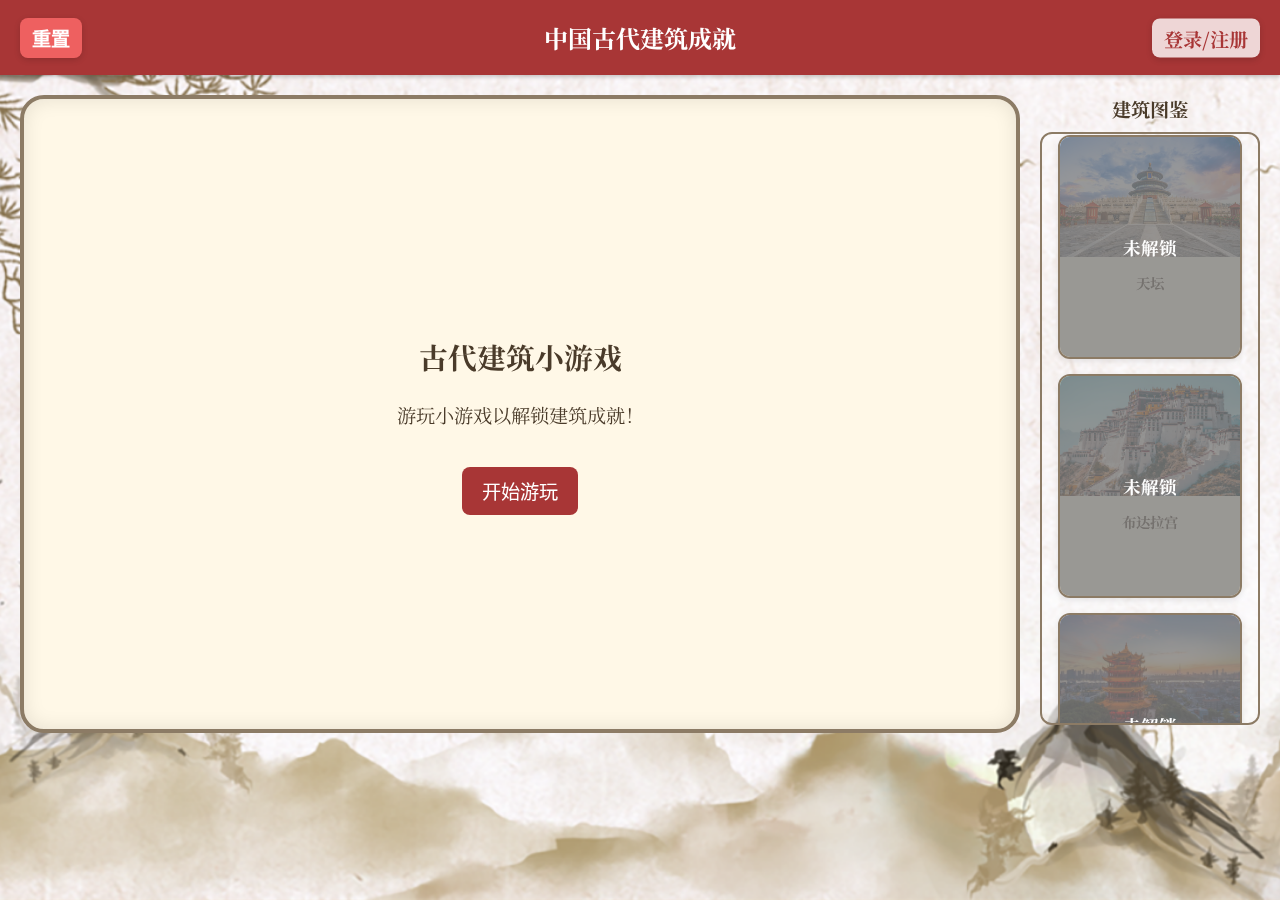
<file: frontend/index.html>
<!DOCTYPE html>
<html lang="zh-CN">
<head>
    <meta charset="UTF-8">
    <meta name="viewport" content="width=device-width, initial-scale=1.0">
    <title>中国古代建筑成就</title>
    <link rel="stylesheet" href="css/styles.css">
    <!-- Google Fonts for a better look -->
    <link rel="preconnect" href="https://fonts.googleapis.com">
    <link rel="preconnect" href="https://fonts.gstatic.com" crossorigin>
    <link href="https://fonts.googleapis.com/css2?family=Noto+Serif+SC:wght@400;700&display=swap" rel="stylesheet">
</head>
<body data-page="home">

    <header>
        中国古代建筑成就
        <a class="auth-link" href="login.html">登录/注册</a>
        <button id="reset-btn" class="reset-btn" title="重置游戏进度（测试用）">重置</button>
    </header>

    <div class="main-container">
        <div class="game-and-list-container">
            <!-- 小游戏占位 -->
            <div class="game-area">
                <div class="game-placeholder-text" id="game-placeholder">
                    <h2>古代建筑小游戏</h2>
                    <p id="game-msg">游玩小游戏以解锁建筑成就！</p>
                </div>
                <button id="play-btn" class="play-btn">开始游玩</button>
                <img id="game-map" class="game-map" src="../imgRes/gameMap.png" alt="游戏地图" style="display: none;">
            </div>

            <!-- 滚动图鉴 -->
            <div class="building-list-wrapper">
                <h3>建筑图鉴</h3>
                <div id="building-list" class="scroll-container">
                    <!-- Items will be injected by JS -->
                </div>
            </div>
        </div>
    </div>

    <div id="barrage-container" class="barrage-container"></div>
    <script src="js/jquery-3.7.1.min.js"></script>
    <script src="js/script.js"></script>
</body>
</html>

<!-- 游戏模态框 -->
<div id="game-modal" class="modal" style="display: none;">
    <div class="modal-content">
        <div class="modal-header">
            <h2 id="game-title">关卡挑战</h2>
            <span class="close-btn" id="close-game-btn">&times;</span>
        </div>
        <div class="modal-body">
            <!-- 加载状态 -->
            <div id="game-loading" style="display: none;">
                <div class="spinner"></div>
                <p>正在生成题目，请稍候...</p>
            </div>

            <!-- 答题区域 -->
            <div id="game-quiz" style="display: none;">
                <div class="progress-bar">
                    <div id="quiz-progress" class="progress-fill" style="width: 0%;"></div>
                </div>
                <div class="question-container">
                    <h3 id="question-text">题目内容...</h3>
                    <p id="question-hint" class="hint-text" style="display:none;">提示: ...</p>
                    <button id="show-hint-btn" class="btn-text">查看提示</button>
                </div>
                <div id="options-container" class="options-grid">
                    <!-- 选项按钮 -->
                </div>
            </div>

            <!-- 结果区域 -->
            <div id="game-result" style="display: none;">
                <div id="result-success" style="display: none;">
                    <h3 class="success-text">恭喜通关！</h3>
                    <p>你已成功完成挑战，解锁了新的建筑！</p>
                    <div class="comment-section">
                        <h4>留下你的感言：</h4>
                        <textarea id="game-comment-input" placeholder="写下你的评论..."></textarea>
                        <button id="submit-comment-btn" class="btn btn-primary">提交评论并解锁下一关</button>
                    </div>
                </div>
                <div id="result-fail" style="display: none;">
                    <h3 class="fail-text">胜败乃兵家常事</h3>
                    <p>少侠请重新来过！</p>
                    <button id="retry-btn" class="btn btn-secondary">返回主界面</button>
                </div>
            </div>
        </div>
    </div>
</div>
</file>
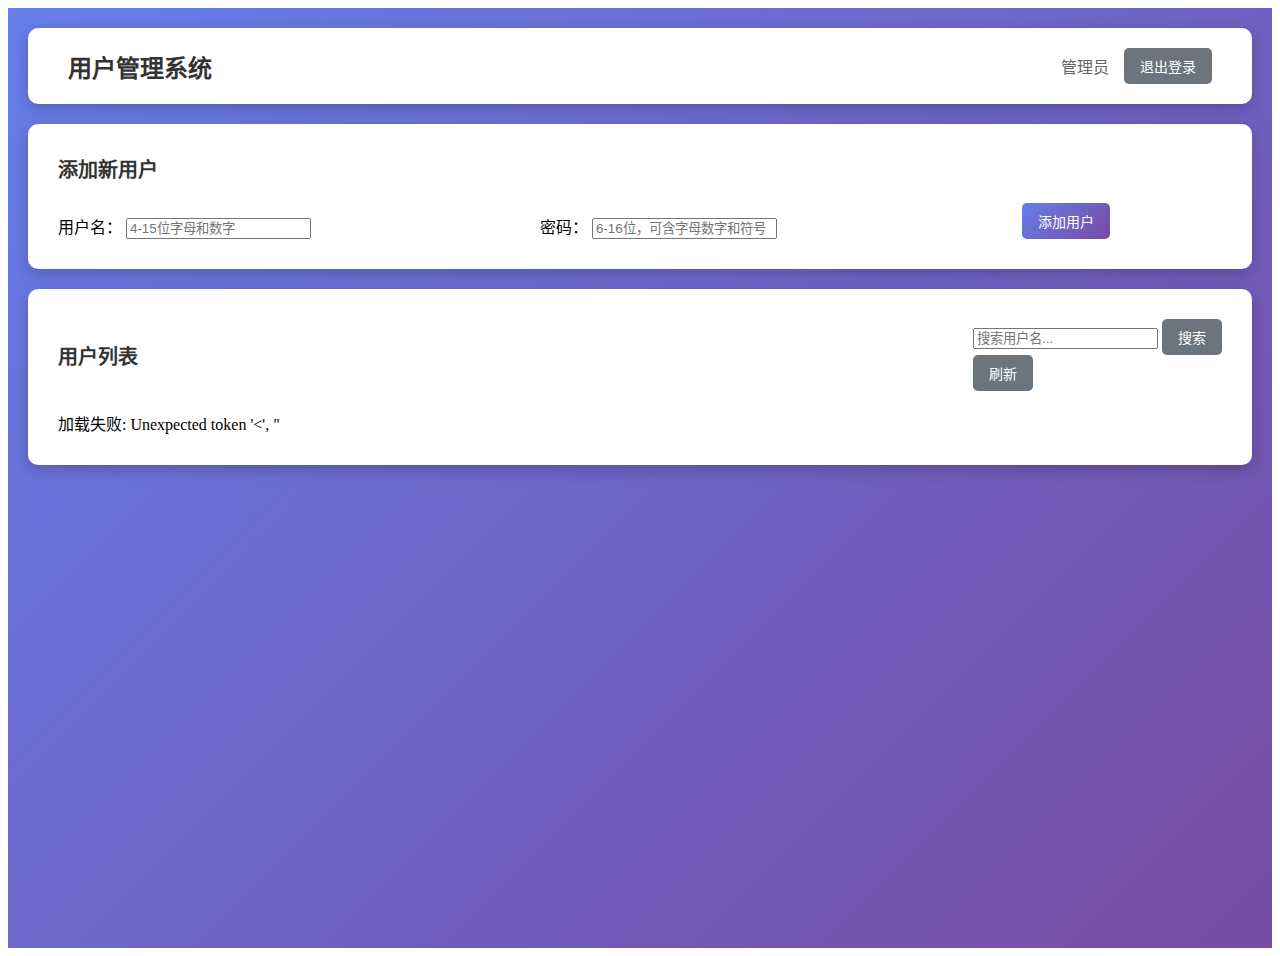
<file: frontend/admin/index.html>
<!DOCTYPE html>
<html lang="zh-CN">
<head>
    <meta charset="UTF-8">
    <meta name="viewport" content="width=device-width, initial-scale=1.0">
    <title>用户管理 - 管理员界面</title>
    <link rel="stylesheet" href="css/admin.css">
</head>
<body>
    <div class="admin-container">
        <!-- 头部导航 -->
        <header class="admin-header">
            <h1>用户管理系统</h1>
            <div class="user-info">
                <span id="adminName">管理员</span>
                <button id="logoutBtn" class="btn btn-secondary">退出登录</button>
            </div>
        </header>

        <!-- 主要内容区域 -->
        <main class="admin-main">
            <!-- 添加用户表单 -->
            <section class="add-user-section">
                <h2>添加新用户</h2>
                <form id="addUserForm">
                    <div class="form-row">
                        <div class="form-group">
                            <label for="newUsername">用户名：</label>
                            <input type="text" id="newUsername" name="username" required placeholder="4-15位字母和数字">
                        </div>
                        <div class="form-group">
                            <label for="newPassword">密码：</label>
                            <input type="password" id="newPassword" name="password" required placeholder="6-16位，可含字母数字和符号">
                        </div>
                        <div class="form-group">
                            <button type="submit" class="btn btn-primary">添加用户</button>
                        </div>
                    </div>
                </form>
                <div id="addMessage" class="message"></div>
            </section>

            <!-- 用户列表 -->
            <section class="user-list-section">
                <div class="section-header">
                    <h2>用户列表</h2>
                    <div class="header-actions">
                        <div class="search-box">
                            <input type="text" id="searchInput" placeholder="搜索用户名..." class="search-input">
                            <button id="searchBtn" class="btn btn-secondary">搜索</button>
                            <button id="clearSearchBtn" class="btn btn-secondary" style="display:none;">清除</button>
                        </div>
                        <button id="refreshBtn" class="btn btn-secondary">刷新</button>
                    </div>
                </div>
                <div id="userList" class="user-list">
                    <div class="loading">加载中...</div>
                </div>
                <div id="pagination" class="pagination" style="display:none;">
                    <button id="prevPageBtn" class="btn btn-secondary">上一页</button>
                    <span id="pageInfo" class="page-info"></span>
                    <button id="nextPageBtn" class="btn btn-secondary">下一页</button>
                </div>
            </section>
        </main>
    </div>

    <script src="js/admin.js"></script>
</body>
</html>
</file>
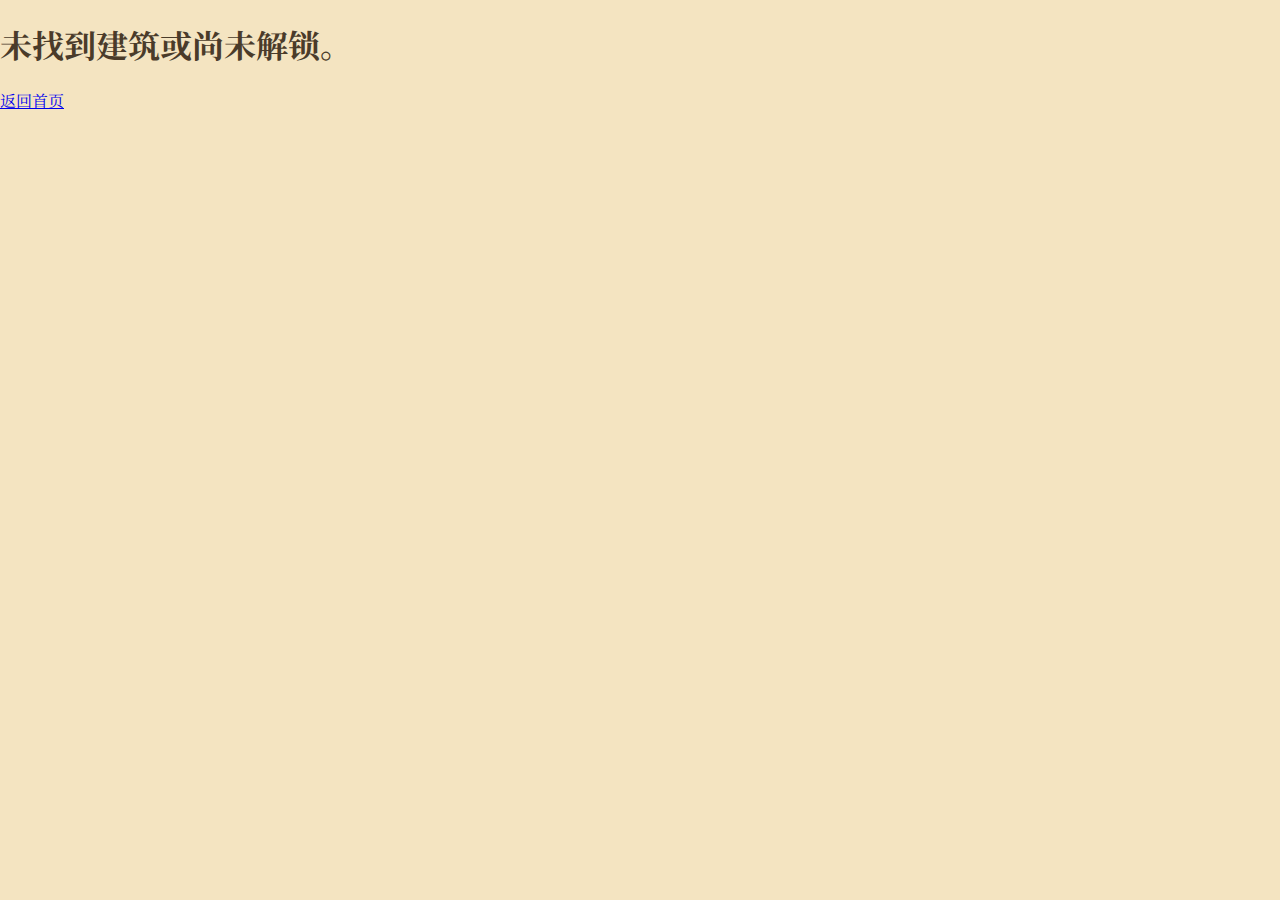
<file: frontend/detail.html>
<!DOCTYPE html>
<html lang="zh-CN">
<head>
    <meta charset="UTF-8">
    <meta name="viewport" content="width=device-width, initial-scale=1.0">
    <title>建筑解说</title>
    <link rel="stylesheet" href="styles.css">
    <link rel="preconnect" href="https://fonts.googleapis.com">
    <link rel="preconnect" href="https://fonts.gstatic.com" crossorigin>
    <link href="https://fonts.googleapis.com/css2?family=Noto+Serif+SC:wght@400;700&display=swap" rel="stylesheet">
</head>
<body data-page="detail">

    <header>古代建筑解说</header>

    <div class="detail-container">
        <a href="index.html" class="back-btn">← 返回首页</a>
        
        <h1 id="detail-title" class="detail-title">加载中…</h1>
        <img id="detail-img" class="detail-image" src="" alt="建筑图片">
        <p id="detail-desc" class="detail-desc">
            加载描述中…
        </p>
    </div>

    <!-- Floating Trigger -->
    <div id="ai-trigger" class="floating-trigger">
        💬
    </div>

    <!-- AI Chat Window -->
    <div id="ai-window" class="ai-window">
        <div class="ai-header">
            <span>AI助手</span>
            <span id="close-ai" class="close-ai">&times;</span>
        </div>
        <div class="ai-content">
            敬请期待：与 AI 沟通了解更多！
        </div>
    </div>

    <script src="script.js"></script>
</body>
</html>
</file>
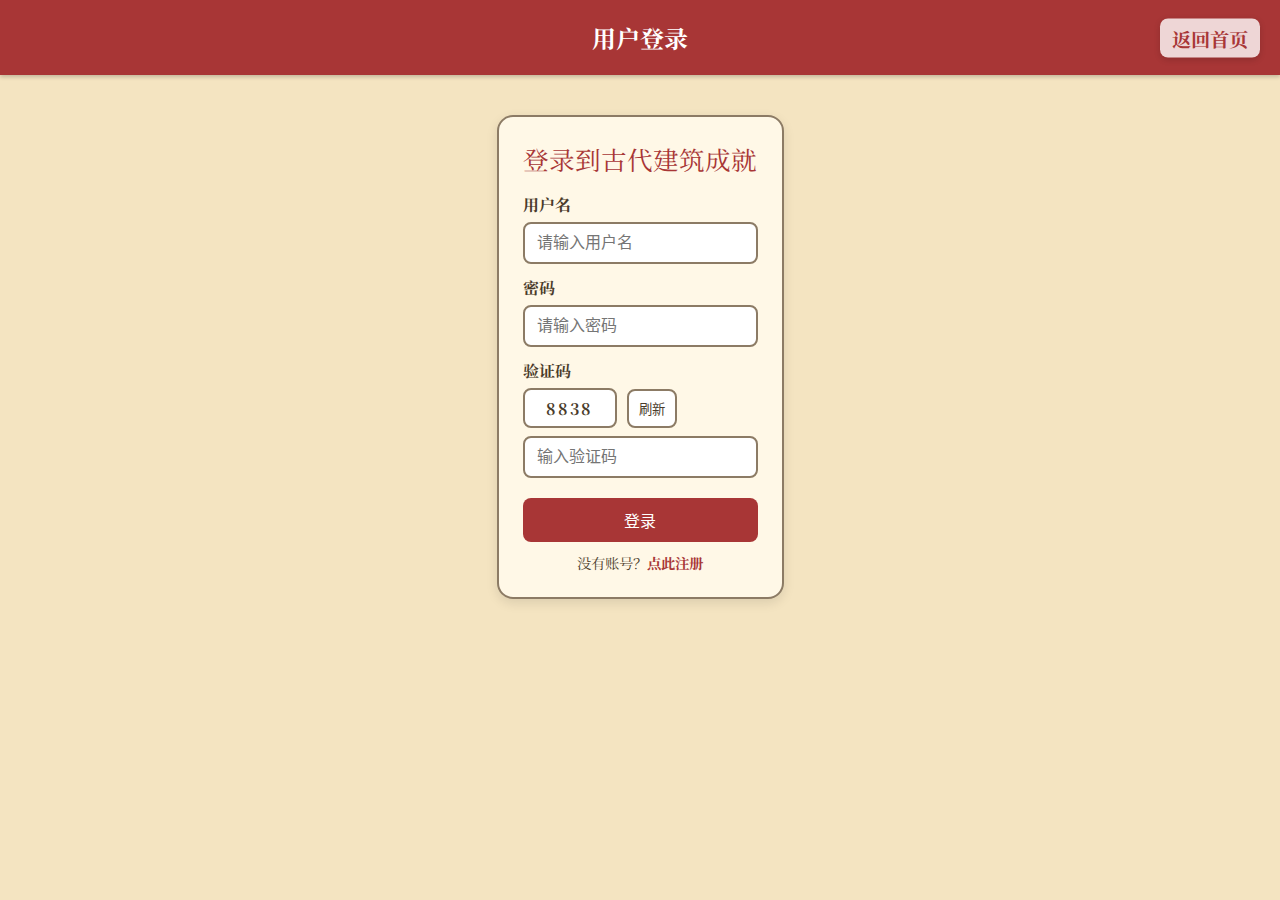
<file: frontend/login.html>
<!DOCTYPE html>
<html lang="zh-CN">
<head>
    <meta charset="UTF-8">
    <meta name="viewport" content="width=device-width, initial-scale=1.0">
    <title>用户登录</title>
    <link rel="stylesheet" href="styles.css">
    <link rel="preconnect" href="https://fonts.googleapis.com">
    <link rel="preconnect" href="https://fonts.gstatic.com" crossorigin>
    <link href="https://fonts.googleapis.com/css2?family=Noto+Serif+SC:wght@400;700&display=swap" rel="stylesheet">
    <style>
        body { overflow: auto; }
    </style>
</head>
<body data-page="login">
    <header>
        用户登录
        <a class="auth-link" href="index.html">返回首页</a>
    </header>

    <div class="auth-container">
        <div class="form-title">登录到古代建筑成就</div>
        <form>
            <div class="form-field">
                <label class="form-label" for="username">用户名</label>
                <input class="form-input" id="username" type="text" placeholder="请输入用户名">
            </div>
            <div class="form-field">
                <label class="form-label" for="password">密码</label>
                <input class="form-input" id="password" type="password" placeholder="请输入密码">
            </div>
            <div class="form-field">
                <label class="form-label">验证码</label>
                <div class="captcha-box">
                    <span id="login-captcha-code" class="captcha-code"></span>
                    <button type="button" id="login-captcha-refresh" class="captcha-refresh">刷新</button>
                </div>
                <input class="form-input" id="login-captcha-input" type="text" placeholder="输入验证码">
            </div>
            <button class="primary-btn" type="button" id="login-btn">登录</button>
            <div id="login-error" class="error-text"></div>
        </form>
        <div class="auth-note">
            没有账号？<a href="register.html">点此注册</a>
        </div>
    </div>

    <script src="script.js"></script>
    </body>
</html>
</file>
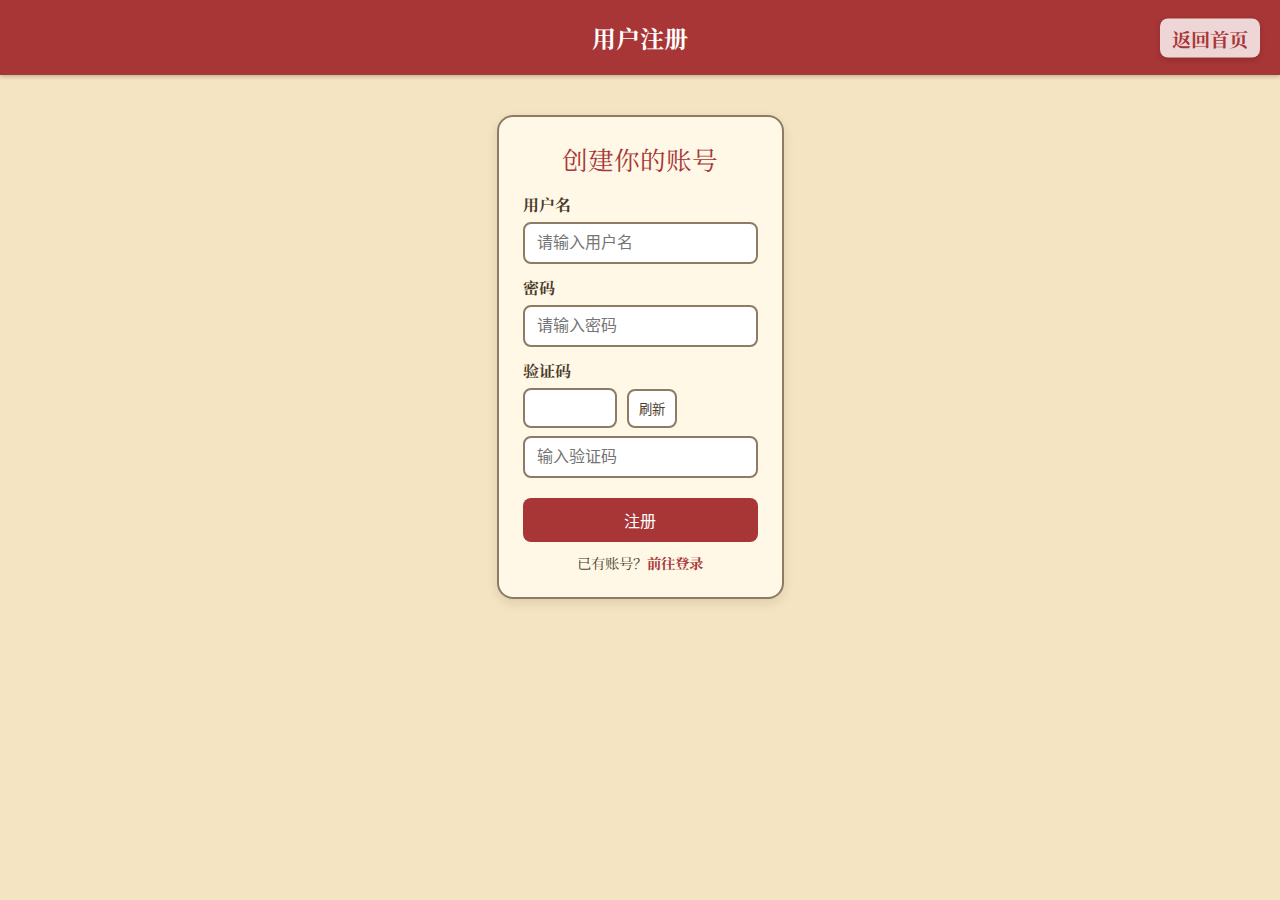
<file: frontend/register.html>
<!DOCTYPE html>
<html lang="zh-CN">
<head>
    <meta charset="UTF-8">
    <meta name="viewport" content="width=device-width, initial-scale=1.0">
    <title>用户注册</title>
    <link rel="stylesheet" href="styles.css">
    <link rel="preconnect" href="https://fonts.googleapis.com">
    <link rel="preconnect" href="https://fonts.gstatic.com" crossorigin>
    <link href="https://fonts.googleapis.com/css2?family=Noto+Serif+SC:wght@400;700&display=swap" rel="stylesheet">
    <style>
        body { overflow: auto; }
    </style>
</head>
<body data-page="register">
    <header>
        用户注册
        <a class="auth-link" href="index.html">返回首页</a>
    </header>

    <div class="auth-container">
        <div class="form-title">创建你的账号</div>
        <form id="registerForm">
            <div class="form-field">
                <label class="form-label" for="username">用户名</label>
                <input class="form-input" id="username" name="username" type="text" placeholder="请输入用户名" required>
            </div>
            <div class="form-field">
                <label class="form-label" for="password">密码</label>
                <input class="form-input" id="password" name="password" type="password" placeholder="请输入密码" required>
            </div>
            <div class="form-field">
                <label class="form-label">验证码</label>
                <div class="captcha-box">
                    <span id="register-captcha-code" class="captcha-code"></span>
                    <button type="button" id="register-captcha-refresh" class="captcha-refresh">刷新</button>
                </div>
                <input class="form-input" id="register-captcha-input" type="text" placeholder="输入验证码">
            </div>
            <button class="primary-btn" type="submit">注册</button>
            <div id="message" class="message"></div>
        </form>
        <div class="auth-note">
            已有账号？<a href="login.html">前往登录</a>
        </div>
    </div>

    <script src="js/register.js?v=2"></script>
    </body>
</html>
</file>
<file: frontend/css/styles.css>
:root {
    --bg-color: #f4e4c1;
    --text-color: #4a3b2a;
    --accent-color: #a83636;
    --secondary-color: #8c7b65;
    --card-bg: #fff8e7;
    --border-radius: 12px;
}

body {
    margin: 0;
    padding: 0;
    font-family: "Noto Serif SC", "Songti SC", serif;
    background-color: var(--bg-color);
    background-image: url('../../imgRes/BackGround.png');
    background-size: cover;
    background-position: center;
    background-attachment: fixed;
    color: var(--text-color);
    display: flex;
    flex-direction: column;
    height: 100vh;
    overflow: hidden;
}

header {
    text-align: center;
    padding: 20px;
    background-color: var(--accent-color);
    color: #fff;
    font-size: 1.5em;
    font-weight: bold;
    box-shadow: 0 2px 4px rgba(0,0,0,0.2);
    position: relative;
}

/* Header Auth Link */
.auth-link {
    position: absolute;
    right: 20px;
    top: 50%;
    transform: translateY(-50%);
    background: #ffffffcc;
    color: var(--accent-color);
    padding: 6px 12px;
    border-radius: 8px;
    font-size: 0.8em;
    text-decoration: none;
    font-weight: 700;
    box-shadow: 0 2px 6px rgba(0,0,0,0.15);
}
.auth-link:hover {
    background: white;
}

/* Reset Button */
.reset-btn {
    position: absolute;
    left: 20px;
    top: 50%;
    transform: translateY(-50%);
    background: #ff6b6bcc;
    color: white;
    padding: 6px 12px;
    border: none;
    border-radius: 8px;
    font-size: 0.8em;
    cursor: pointer;
    font-weight: 700;
    box-shadow: 0 2px 6px rgba(0,0,0,0.15);
    transition: background 0.2s;
}
.reset-btn:hover {
    background: #ff6b6b;
}

/* Home Page Layout */
.main-container {
    flex: 1;
    display: flex;
    flex-direction: column;
    padding: 20px;
    gap: 20px;
    overflow: hidden;
}

/* 游戏区域和滚动栏容器 */
.game-and-list-container {
    display: flex;
    flex-direction: row;
    gap: 20px;
    align-items: flex-start;
    justify-content: center;
    flex: 1;
    overflow: hidden;
    width: 100%;
}

/* 建筑图鉴包装器 */
.building-list-wrapper {
    display: flex;
    flex-direction: column;
    gap: 10px;
    width: 220px;
    flex-shrink: 0;
    height: 848px;
    max-height: 70vh;
}

.building-list-wrapper h3 {
    margin: 0;
    font-size: 1.2em;
    color: var(--text-color);
    text-align: center;
}

.game-area {
    background-color: var(--card-bg);
    border: 4px solid var(--secondary-color);
    border-radius: 24px;
    display: flex;
    flex-direction: column;
    align-items: center;
    justify-content: center;
    position: relative;
    box-shadow: inset 0 0 20px rgba(0,0,0,0.1);
    overflow: hidden;
    /* 使用图片精确像素比例 1264x848 */
    width: 1264px;
    height: 848px;
    max-width: 100%;
    max-height: 70vh;
    flex-shrink: 1;
    aspect-ratio: 1264 / 848;
    min-width: 0;
}

.game-placeholder-text {
    font-size: 1.2em;
    margin-bottom: 20px;
    text-align: center;
    transition: opacity 0.3s ease-in-out;
}

.game-placeholder-text.hidden {
    opacity: 0;
    pointer-events: none;
}

.game-map {
    width: 100%;
    height: 100%;
    object-fit: contain;
    position: absolute;
    top: 0;
    left: 0;
    z-index: 1;
    animation: fadeIn 0.5s ease-in-out;
}

@keyframes fadeIn {
    from {
        opacity: 0;
    }
    to {
        opacity: 1;
    }
}

.play-btn {
    padding: 10px 20px;
    font-size: 1.2em;
    background-color: var(--accent-color);
    color: white;
    border: none;
    border-radius: 8px;
    cursor: pointer;
    transition: transform 0.1s;
}

.play-btn:active {
    transform: scale(0.95);
}

.scroll-container {
    height: 848px;
    max-height: 70vh;
    background-color: rgba(255, 255, 255, 0.3);
    border-radius: var(--border-radius);
    padding: 10px;
    overflow-y: auto;
    overflow-x: hidden;
    display: flex;
    flex-direction: column;
    align-items: center;
    gap: 15px;
    border: 2px solid var(--secondary-color);
}

/* Scrollbar styling */
.scroll-container::-webkit-scrollbar {
    width: 8px;
}
.scroll-container::-webkit-scrollbar-track {
    background: transparent;
}
.scroll-container::-webkit-scrollbar-thumb {
    background: var(--secondary-color);
    border-radius: 4px;
}

.building-card {
    display: block;
    width: 100%;
    max-width: 180px;
    height: 220px;
    background-color: var(--card-bg);
    border-radius: var(--border-radius);
    box-shadow: 0 2px 6px rgba(0,0,0,0.1);
    position: relative;
    overflow: hidden;
    cursor: pointer;
    flex-shrink: 0;
    transition: transform 0.2s;
    border: 2px solid var(--secondary-color);
}

.building-card:hover {
    transform: translateY(-5px);
}

.building-img {
    width: 100%;
    height: 120px;
    background-color: #ddd;
    object-fit: cover;
}

.building-name {
    padding: 10px;
    text-align: center;
    font-weight: bold;
    font-size: 0.9em;
}

/* Locked State */
.locked {
    cursor: not-allowed;
}

.locked .mask {
    position: absolute;
    top: 0;
    left: 0;
    width: 100%;
    height: 100%;
    background-color: rgba(128, 128, 128, 0.8);
    display: flex;
    align-items: center;
    justify-content: center;
    color: white;
    font-weight: bold;
    font-size: 1.1em;
    z-index: 10;
}

/* Detail Page */
.detail-container {
    padding: 40px;
    max-width: 800px;
    margin: 0 auto;
    overflow-y: auto;
    transition: transform 0.3s ease-in-out;
}

/* 当AI窗口打开时，内容向左移动（使用固定像素值，确保不会超出屏幕） */
body:has(.ai-window.active) .detail-container {
    transform: translateX(-150px);
}

/* 兼容性：如果浏览器不支持:has()，使用JavaScript添加的类 */
body.ai-window-open .detail-container {
    transform: translateX(-150px);
}

/* 响应式：在小屏幕上调整移动距离 */
@media (max-width: 1200px) {
    body:has(.ai-window.active) .detail-container,
    body.ai-window-open .detail-container {
        transform: translateX(-120px);
    }
}

@media (max-width: 768px) {
    body:has(.ai-window.active) .detail-container,
    body.ai-window-open .detail-container {
        transform: translateX(-100px);
    }
}

.back-btn {
    display: inline-block;
    margin-bottom: 20px;
    text-decoration: none;
    color: var(--accent-color);
    font-weight: bold;
    font-size: 1.1em;
}

.detail-image {
    width: 100%;
    height: 300px;
    background-color: #ddd;
    border-radius: var(--border-radius);
    margin-bottom: 20px;
    object-fit: cover;
    border: 2px solid var(--secondary-color);
}

.detail-title {
    font-size: 2em;
    margin-bottom: 10px;
    color: var(--accent-color);
    border-bottom: 2px solid var(--secondary-color);
    padding-bottom: 10px;
}

.detail-desc {
    line-height: 1.8;
    font-size: 1.1em;
    text-indent: 2em;
}

/* Auth Pages */
.auth-container {
    max-width: 420px;
    margin: 40px auto;
    background: var(--card-bg);
    border: 2px solid var(--secondary-color);
    border-radius: 16px;
    padding: 24px;
    box-shadow: 0 4px 12px rgba(0,0,0,0.1);
}
.form-title {
    font-size: 1.6em;
    color: var(--accent-color);
    margin-bottom: 16px;
    text-align: center;
}
.form-field {
    margin-bottom: 12px;
}
.form-label {
    display: block;
    margin-bottom: 6px;
    font-weight: bold;
}
.form-input {
    width: 100%;
    padding: 10px 12px;
    border-radius: 8px;
    border: 2px solid var(--secondary-color);
    background: #fff;
    font-size: 1em;
    box-sizing: border-box;
}
.primary-btn {
    width: 100%;
    padding: 10px 14px;
    border: none;
    border-radius: 8px;
    background: var(--accent-color);
    color: #fff;
    font-size: 1em;
    cursor: pointer;
    margin-top: 8px;
}
.auth-note {
    margin-top: 10px;
    font-size: 0.9em;
    text-align: center;
}
.auth-note a {
    color: var(--accent-color);
    text-decoration: none;
    font-weight: bold;
}
.auth-note a:hover {
    text-decoration: underline;
}

.captcha-box {
    display: flex;
    align-items: center;
    gap: 10px;
    margin-bottom: 8px;
}
.captcha-code {
    display: inline-flex;
    align-items: center;
    justify-content: center;
    width: 90px;
    height: 36px;
    border: 2px solid var(--secondary-color);
    border-radius: 8px;
    background: #fff;
    font-weight: bold;
    letter-spacing: 2px;
}
.captcha-refresh {
    padding: 8px 10px;
    border-radius: 8px;
    border: 2px solid var(--secondary-color);
    background: #fff;
    color: var(--text-color);
    cursor: pointer;
}
.error-text {
    color: #a83636;
    text-align: center;
    margin-top: 8px;
}
/* Floating Window */
.floating-trigger {
    position: fixed;
    bottom: 30px;
    right: 30px;
    width: 60px;
    height: 60px;
    background-color: var(--accent-color);
    border-radius: 50%;
    box-shadow: 0 4px 12px rgba(0,0,0,0.3);
    cursor: pointer;
    z-index: 100;
    display: flex;
    align-items: center;
    justify-content: center;
    color: white;
    font-size: 24px;
    transition: transform 0.2s;
}

.floating-trigger:hover {
    transform: scale(1.1);
}

.ai-window {
    position: fixed;
    top: 0;
    right: -35%; /* Hidden initially */
    width: 30%;
    height: 100%;
    background-color: white;
    box-shadow: -4px 0 12px rgba(0,0,0,0.2);
    z-index: 99;
    transition: right 0.3s ease-in-out;
    padding: 20px;
    box-sizing: border-box;
    display: flex;
    flex-direction: column;
}

.ai-window.active {
    right: 0;
}

.ai-header {
    font-size: 1.2em;
    font-weight: bold;
    margin-bottom: 20px;
    border-bottom: 1px solid #eee;
    padding-bottom: 10px;
    display: flex;
    justify-content: space-between;
    align-items: center;
}

.close-ai {
    cursor: pointer;
    font-size: 1.5em;
    color: #999;
}

.ai-messages {
    flex: 1;
    overflow-y: auto;
    padding: 10px;
    background-color: #f9f9f9;
    border-radius: 8px;
    margin-bottom: 15px;
    display: flex;
    flex-direction: column;
    gap: 10px;
}

.message {
    max-width: 80%;
    padding: 10px 14px;
    border-radius: 12px;
    font-size: 0.95em;
    line-height: 1.4;
    word-wrap: break-word;
}

.ai-message {
    align-self: flex-start;
    background-color: #e0e0e0;
    color: #333;
    border-bottom-left-radius: 2px;
}

.user-message {
    align-self: flex-end;
    background-color: var(--accent-color);
    color: white;
    border-bottom-right-radius: 2px;
}

.ai-input-area {
    display: flex;
    gap: 10px;
}

#ai-input {
    flex: 1;
    padding: 10px;
    border: 2px solid #ddd;
    border-radius: 8px;
    outline: none;
    font-family: inherit;
}

#ai-input:focus {
    border-color: var(--accent-color);
}

#ai-send-btn {
    padding: 0 20px;
    background-color: var(--accent-color);
    color: white;
    border: none;
    border-radius: 8px;
    cursor: pointer;
    font-weight: bold;
    transition: background-color 0.2s;
}

#ai-send-btn:hover {
    background-color: #8a2b2b;
}

/* 响应式设计 - 已移除强制换行和横向滚动，保持右侧纵向布局 */
/* @media (max-width: 1600px) { ... } */

/* 弹幕样式 */
.barrage-container {
    position: fixed;
    bottom: 10px;
    left: 0;
    width: 100%;
    height: 80%;
    pointer-events: none; /* 不阻挡点击 */
    z-index: -9999;
    overflow: hidden;
    /* 稍微加点渐变背景让文字更清晰，可选 */
    /* background: linear-gradient(to top, rgba(0,0,0,0.3), transparent); */
}

.barrage-item {
    position: absolute;
    white-space: nowrap;
    color: var(--text-color);
    font-size: 24px;
    font-weight: bold;
    text-shadow: 1px 1px 2px rgba(255, 255, 255, 0.8);
    font-family: "Noto Serif SC", "Songti SC", serif;
    will-change: transform;
    animation: barrage-move linear forwards;
}

@keyframes barrage-move {
    from {
        transform: translateX(100vw);
    }
    to {
        transform: translateX(-100%);
    }
}

/* 模态框样式 */
.modal {
    position: fixed;
    top: 0;
    left: 0;
    width: 100%;
    height: 100%;
    background-color: rgba(0, 0, 0, 0.6);
    z-index: 10000;
    display: flex;
    justify-content: center;
    align-items: center;
    backdrop-filter: blur(5px);
}

.modal-content {
    background-color: var(--card-bg);
    width: 90%;
    max-width: 600px;
    border-radius: var(--border-radius);
    border: 2px solid var(--border-color);
    box-shadow: 0 10px 25px rgba(0, 0, 0, 0.2);
    animation: modalSlideIn 0.3s ease-out;
    display: flex;
    flex-direction: column;
    max-height: 90vh;
    overflow-y: auto;
}

@keyframes modalSlideIn {
    from { transform: translateY(-50px); opacity: 0; }
    to { transform: translateY(0); opacity: 1; }
}

.modal-header {
    padding: 20px;
    border-bottom: 1px solid var(--border-color);
    display: flex;
    justify-content: space-between;
    align-items: center;
    background-color: rgba(168, 54, 54, 0.1);
}

.modal-header h2 {
    margin: 0;
    color: var(--accent-color);
    font-size: 24px;
}

.close-btn {
    font-size: 28px;
    font-weight: bold;
    color: var(--secondary-color);
    cursor: pointer;
    transition: color 0.2s;
}

.close-btn:hover {
    color: var(--accent-color);
}

.modal-body {
    padding: 30px;
    text-align: center;
}

/* 加载动画 */
.spinner {
    border: 4px solid rgba(0, 0, 0, 0.1);
    width: 40px;
    height: 40px;
    border-radius: 50%;
    border-left-color: var(--accent-color);
    animation: spin 1s linear infinite;
    margin: 20px auto;
}

@keyframes spin {
    0% { transform: rotate(0deg); }
    100% { transform: rotate(360deg); }
}

/* 答题样式 */
.progress-bar {
    width: 100%;
    height: 10px;
    background-color: #e0e0e0;
    border-radius: 5px;
    margin-bottom: 20px;
    overflow: hidden;
}

.progress-fill {
    height: 100%;
    background-color: var(--accent-color);
    transition: width 0.3s ease;
}

.question-container {
    margin-bottom: 30px;
}

.question-container h3 {
    font-size: 20px;
    margin-bottom: 10px;
    color: var(--text-color);
}

.hint-text {
    font-size: 14px;
    color: var(--secondary-color);
    font-style: italic;
    margin-top: 10px;
    background: rgba(0,0,0,0.05);
    padding: 8px;
    border-radius: 4px;
}

.btn-text {
    background: none;
    border: none;
    color: var(--accent-color);
    text-decoration: underline;
    cursor: pointer;
    font-size: 14px;
    margin-top: 5px;
}

.options-grid {
    display: grid;
    grid-template-columns: 1fr;
    gap: 15px;
}

.option-btn {
    padding: 15px;
    border: 1px solid var(--border-color);
    border-radius: 8px;
    background: #fff;
    cursor: pointer;
    font-size: 16px;
    transition: all 0.2s;
    text-align: left;
    font-family: inherit;
    color: var(--text-color);
}

.option-btn:hover {
    background-color: rgba(168, 54, 54, 0.05);
    border-color: var(--accent-color);
}

.option-btn.correct {
    background-color: #d1fae5;
    border-color: #10b981;
    color: #065f46;
}

.option-btn.wrong {
    background-color: #fee2e2;
    border-color: #ef4444;
    color: #991b1b;
}

/* 结果样式 */
.success-text {
    color: #10b981;
    font-size: 28px;
    margin-bottom: 15px;
}

.fail-text {
    color: #ef4444;
    font-size: 28px;
    margin-bottom: 15px;
}

.comment-section {
    margin-top: 20px;
    text-align: left;
}

.comment-section textarea {
    width: 100%;
    height: 100px;
    padding: 10px;
    margin: 10px 0;
    border: 1px solid var(--border-color);
    border-radius: 8px;
    font-family: inherit;
    resize: vertical;
}

.btn-primary {
    background-color: var(--accent-color);
    color: white;
    border: none;
    padding: 10px 20px;
    border-radius: 6px;
    cursor: pointer;
    font-size: 16px;
    width: 100%;
}

.btn-secondary {
    background-color: var(--secondary-color);
    color: white;
    border: none;
    padding: 10px 20px;
    border-radius: 6px;
    cursor: pointer;
    font-size: 16px;
    margin-top: 20px;
}

/* Map Modal Styles */
.map-modal-content {
    max-width: 600px;
    width: 90%;
    background: rgba(255, 255, 255, 0.95);
}

.level-map-container {
    position: absolute;
    top: 0;
    left: 0;
    width: 100%;
    height: 100%;
    background-color: #f0f0f0; /* Placeholder for map image */
    background-image: url('../../imgRes/gameMap.png'); /* Try to use the image if available */
    background-size: cover;
    background-position: center;
    border-radius: 24px;
    margin: 0;
}

.map-area {
    position: absolute;
    width: 30px;
    height: 30px;
    background-color: rgba(139, 69, 19, 0.8); /* Wood/History color */
    color: white;
    display: flex;
    align-items: center;
    justify-content: center;
    border-radius: 50%;
    cursor: pointer;
    transition: transform 0.2s, background-color 0.2s;
    font-weight: bold;
    font-size: 8px;
    text-align: center;
    box-shadow: 0 2px 2px rgba(0,0,0,0.3);
    user-select: none;
}

.map-area:hover {
    transform: scale(1.1);
    background-color: rgba(160, 82, 45, 1);
    z-index: 10;
}

/* Positions */
.area-top {
    top: 10%;
    left: 50%;
    transform: translateX(-50%);
}
.area-top:hover {
    transform: translateX(-50%) scale(1.1);
}

.area-center {
    top: 50%;
    left: 50%;
    transform: translate(-50%, -50%);
}
.area-center:hover {
    transform: translate(-50%, -50%) scale(1.1);
}

.area-bottom {
    bottom: 10%;
    left: 50%;
    transform: translateX(-50%);
}
.area-bottom:hover {
    transform: translateX(-50%) scale(1.1);
}

.area-left {
    top: 50%;
    left: 10%;
    transform: translateY(-50%);
}
.area-left:hover {
    transform: translateY(-50%) scale(1.1);
}

.area-right {
    top: 50%;
    right: 10%;
    transform: translateY(-50%);
}
.area-right:hover {
    transform: translateY(-50%) scale(1.1);
}

/* Level Map Overlay */
.level-map-overlay {
    position: absolute;
    top: 0;
    left: 0;
    width: 100%;
    height: 100%;
    z-index: 10;
    pointer-events: none; /* Let clicks pass through if not on a region */
}

.map-region {
    position: absolute;
    width: 120px;
    height: 120px;
    background-color: rgba(255, 255, 255, 0.8);
    border: 3px solid var(--accent-color);
    border-radius: 50%;
    display: flex;
    align-items: center;
    justify-content: center;
    cursor: pointer;
    pointer-events: auto;
    transition: transform 0.2s, background-color 0.2s;
    font-weight: bold;
    color: var(--primary-color);
    box-shadow: 0 4px 8px rgba(0,0,0,0.2);
    text-align: center;
    padding: 10px;
    font-family: 'Noto Serif SC', serif;
}

.map-region:hover {
    transform: scale(1.1) !important; /* Override specific transforms slightly */
    background-color: #fff;
    z-index: 11;
}

/* Specific Positions */
.region-top {
    top: 10%;
    left: 50%;
    transform: translateX(-50%);
}
.region-center {
    top: 50%;
    left: 50%;
    transform: translate(-50%, -50%);
}
.region-bottom {
    bottom: 10%;
    left: 50%;
    transform: translateX(-50%);
}
.region-left {
    top: 50%;
    left: 10%;
    transform: translateY(-50%);
}
.region-right {
    top: 50%;
    right: 10%;
    transform: translateY(-50%);
}

/* In-Game UI Container (replaces modal body) */
.game-ui-container {
    width: 100%;
    height: 100%;
    padding: 20px;
    display: flex;
    flex-direction: column;
    align-items: center;
    justify-content: center;
    background-color: rgba(255, 255, 255, 0.95);
    z-index: 20;
    position: absolute;
    top: 0;
    left: 0;
}

.game-ui-header {
    width: 100%;
    display: flex;
    justify-content: space-between;
    align-items: center;
    margin-bottom: 20px;
    padding: 0 20px;
}

.back-to-map-btn {
    padding: 8px 16px;
    background-color: var(--secondary-color);
    color: var(--text-color);
    border: none;
    border-radius: 4px;
    cursor: pointer;
}

/* Level Map Styles */
.level-map-container {
    position: relative;
    width: 100%;
    height: 100%;
    display: flex;
    justify-content: center;
    align-items: center;
}

.level-node {
    position: absolute;
    width: 110px;
    height: 70px;
    display: flex;
    flex-direction: column;
    justify-content: center;
    align-items: center;
    text-align: center;
    border-radius: 12px;
    font-weight: bold;
    cursor: pointer;
    transition: all 0.3s ease;
    box-shadow: 0 4px 8px rgba(0,0,0,0.2);
    padding: 8px;
    z-index: 10;
    backdrop-filter: blur(4px); /* 增加毛玻璃效果 */
}

.level-node.locked {
    background-color: rgba(224, 224, 224, 0.7);
    color: #666;
    cursor: not-allowed;
    border: 2px solid rgba(187, 187, 187, 0.7);
}

.level-node.unlocked {
    background-color: rgba(255, 255, 255, 0.8);
    color: var(--primary-color);
    border: 2px solid var(--primary-color);
}

.level-node.unlocked:hover {
    box-shadow: 0 8px 16px rgba(0,0,0,0.3);
    z-index: 11;
}

/* Positions */
.level-node.center { top: 60%; left: 35%; transform: translate(-50%, -50%); }
.level-node.up { top: 30%; left: 35%; transform: translate(-50%, -50%); }
.level-node.down { top: 90%; left: 20%; transform: translate(-50%, -50%); }
.level-node.left { top: 60%; left: 15%; transform: translate(-50%, -50%); }
.level-node.right { top: 60%; left: 80%; transform: translate(-50%, -50%); }

/* Hover transforms */
.level-node.unlocked.center:hover { transform: translate(-50%, -50%) scale(1.1); }
.level-node.unlocked.up:hover { transform: translate(-50%, -50%) scale(1.1); }
.level-node.unlocked.down:hover { transform: translate(-50%, -50%) scale(1.1); }
.level-node.unlocked.left:hover { transform: translate(-50%, -50%) scale(1.1); }
.level-node.unlocked.right:hover { transform: translate(-50%, -50%) scale(1.1); }

/* In-Game Quiz Container */
.game-quiz-container {
    width: 90%;
    height: 90%;
    background: rgba(255, 255, 255, 0.95);
    border-radius: 16px;
    padding: 30px;
    display: flex;
    flex-direction: column;
    overflow-y: auto;
    box-shadow: 0 10px 25px rgba(0,0,0,0.2);
    position: relative;
}

.game-quiz-header {
    display: flex;
    justify-content: space-between;
    align-items: center;
    margin-bottom: 20px;
    border-bottom: 2px solid var(--secondary-color);
    padding-bottom: 10px;
}

.game-quiz-header h2 {
    margin: 0;
    color: var(--primary-color);
}

.back-to-map-btn {
    background: none;
    border: none;
    font-size: 1.5em;
    cursor: pointer;
    color: var(--text-color);
}

.back-to-map-btn:hover {
    color: var(--primary-color);
}
</file>
<file: frontend/admin/css/admin.css>
/* 管理员界面样式 */
.admin-container {
    min-height: 100vh;
    background: linear-gradient(135deg, #667eea 0%, #764ba2 100%);
    padding: 20px;
}

/* 头部样式 */
.admin-header {
    background: white;
    padding: 20px 40px;
    border-radius: 10px;
    box-shadow: 0 5px 15px rgba(0, 0, 0, 0.2);
    display: flex;
    justify-content: space-between;
    align-items: center;
    margin-bottom: 20px;
}

.admin-header h1 {
    margin: 0;
    color: #333;
    font-size: 24px;
}

.user-info {
    display: flex;
    align-items: center;
    gap: 15px;
}

.user-info span {
    color: #666;
    font-weight: 500;
}

/* 主要内容区域 */
.admin-main {
    display: flex;
    flex-direction: column;
    gap: 20px;
}

/* 添加用户区域 */
.add-user-section {
    background: white;
    padding: 30px;
    border-radius: 10px;
    box-shadow: 0 5px 15px rgba(0, 0, 0, 0.2);
}

.add-user-section h2 {
    margin-top: 0;
    margin-bottom: 20px;
    color: #333;
    font-size: 20px;
}

.form-row {
    display: flex;
    gap: 15px;
    align-items: flex-end;
    flex-wrap: wrap;
}

.form-row .form-group {
    flex: 1;
    min-width: 200px;
}

.form-row .form-group:last-child {
    flex: 0 0 auto;
}

/* 用户列表区域 */
.user-list-section {
    background: white;
    padding: 30px;
    border-radius: 10px;
    box-shadow: 0 5px 15px rgba(0, 0, 0, 0.2);
}

.section-header {
    display: flex;
    justify-content: space-between;
    align-items: center;
    margin-bottom: 20px;
}

.section-header h2 {
    margin: 0;
    color: #333;
    font-size: 20px;
}

/* 用户列表表格 */
.user-list {
    overflow-x: auto;
}

.user-table {
    width: 100%;
    border-collapse: collapse;
    margin-top: 10px;
}

.user-table th,
.user-table td {
    padding: 12px;
    text-align: left;
    border-bottom: 1px solid #e0e0e0;
}

.user-table th {
    background-color: #f5f5f5;
    font-weight: 600;
    color: #333;
}

.user-table tr:hover {
    background-color: #f9f9f9;
}

.user-table td:last-child {
    text-align: center;
}

/* 按钮样式 */
.btn {
    padding: 8px 16px;
    border: none;
    border-radius: 5px;
    font-size: 14px;
    cursor: pointer;
    transition: all 0.3s;
}

.btn-primary {
    background: linear-gradient(135deg, #667eea 0%, #764ba2 100%);
    color: white;
}

.btn-primary:hover {
    opacity: 0.9;
    transform: translateY(-2px);
    box-shadow: 0 5px 15px rgba(102, 126, 234, 0.4);
}

.btn-secondary {
    background: #6c757d;
    color: white;
}

.btn-secondary:hover {
    background: #5a6268;
}

.btn-danger {
    background: #dc3545;
    color: white;
    padding: 6px 12px;
    font-size: 12px;
}

.btn-danger:hover {
    background: #c82333;
}

/* 消息提示 */
.message {
    margin-top: 15px;
    padding: 12px;
    border-radius: 5px;
    text-align: center;
    font-size: 14px;
    display: none;
}

.message.success {
    display: block;
    background-color: #d4edda;
    color: #155724;
    border: 1px solid #c3e6cb;
}

.message.error {
    display: block;
    background-color: #f8d7da;
    color: #721c24;
    border: 1px solid #f5c6cb;
}

/* 加载状态 */
.loading {
    text-align: center;
    padding: 40px;
    color: #666;
}

.empty-state {
    text-align: center;
    padding: 40px;
    color: #999;
}

/* 响应式设计 */
@media (max-width: 768px) {
    .admin-header {
        flex-direction: column;
        gap: 15px;
        text-align: center;
    }

    .form-row {
        flex-direction: column;
    }

    .form-row .form-group {
        width: 100%;
    }

    .section-header {
        flex-direction: column;
        gap: 15px;
        align-items: flex-start;
    }
}
</file>
<file: frontend/styles.css>
:root {
    --bg-color: #f4e4c1;
    --text-color: #4a3b2a;
    --accent-color: #a83636;
    --secondary-color: #8c7b65;
    --card-bg: #fff8e7;
    --border-radius: 12px;
}

body {
    margin: 0;
    padding: 0;
    font-family: "Noto Serif SC", "Songti SC", serif;
    background-color: var(--bg-color);
    color: var(--text-color);
    display: flex;
    flex-direction: column;
    height: 100vh;
    overflow: hidden;
}

header {
    text-align: center;
    padding: 20px;
    background-color: var(--accent-color);
    color: #fff;
    font-size: 1.5em;
    font-weight: bold;
    box-shadow: 0 2px 4px rgba(0,0,0,0.2);
    position: relative;
}

/* Header Auth Link */
.auth-link {
    position: absolute;
    right: 20px;
    top: 50%;
    transform: translateY(-50%);
    background: #ffffffcc;
    color: var(--accent-color);
    padding: 6px 12px;
    border-radius: 8px;
    font-size: 0.8em;
    text-decoration: none;
    font-weight: 700;
    box-shadow: 0 2px 6px rgba(0,0,0,0.15);
}
.auth-link:hover {
    background: white;
}

/* Reset Button */
.reset-btn {
    position: absolute;
    left: 20px;
    top: 50%;
    transform: translateY(-50%);
    background: #ff6b6bcc;
    color: white;
    padding: 6px 12px;
    border: none;
    border-radius: 8px;
    font-size: 0.8em;
    cursor: pointer;
    font-weight: 700;
    box-shadow: 0 2px 6px rgba(0,0,0,0.15);
    transition: background 0.2s;
}
.reset-btn:hover {
    background: #ff6b6b;
}

/* Home Page Layout */
.main-container {
    flex: 1;
    display: flex;
    flex-direction: column;
    padding: 20px;
    gap: 20px;
    overflow: hidden;
}

/* 游戏区域和滚动栏容器 */
.game-and-list-container {
    display: flex;
    flex-direction: row;
    gap: 20px;
    align-items: flex-start;
    justify-content: center;
    flex: 1;
    overflow: hidden;
    width: 100%;
}

/* 建筑图鉴包装器 */
.building-list-wrapper {
    display: flex;
    flex-direction: column;
    gap: 10px;
    width: 220px;
    flex-shrink: 0;
    height: 848px;
    max-height: 70vh;
}

.building-list-wrapper h3 {
    margin: 0;
    font-size: 1.2em;
    color: var(--text-color);
    text-align: center;
}

.game-area {
    background-color: var(--card-bg);
    border: 4px solid var(--secondary-color);
    border-radius: 24px;
    display: flex;
    flex-direction: column;
    align-items: center;
    justify-content: center;
    position: relative;
    box-shadow: inset 0 0 20px rgba(0,0,0,0.1);
    overflow: hidden;
    /* 使用图片精确像素比例 1264x848 */
    width: 1264px;
    height: 848px;
    max-width: 100%;
    max-height: 70vh;
    flex-shrink: 1;
    aspect-ratio: 1264 / 848;
    min-width: 0;
}

.game-placeholder-text {
    font-size: 1.2em;
    margin-bottom: 20px;
    text-align: center;
    transition: opacity 0.3s ease-in-out;
}

.game-placeholder-text.hidden {
    opacity: 0;
    pointer-events: none;
}

.game-map {
    width: 100%;
    height: 100%;
    object-fit: contain;
    position: absolute;
    top: 0;
    left: 0;
    z-index: 1;
    animation: fadeIn 0.5s ease-in-out;
}

@keyframes fadeIn {
    from {
        opacity: 0;
    }
    to {
        opacity: 1;
    }
}

.play-btn {
    padding: 10px 20px;
    font-size: 1.2em;
    background-color: var(--accent-color);
    color: white;
    border: none;
    border-radius: 8px;
    cursor: pointer;
    transition: transform 0.1s;
}

.play-btn:active {
    transform: scale(0.95);
}

.scroll-container {
    height: 848px;
    max-height: 70vh;
    background-color: rgba(255, 255, 255, 0.3);
    border-radius: var(--border-radius);
    padding: 10px;
    overflow-y: auto;
    overflow-x: hidden;
    display: flex;
    flex-direction: column;
    align-items: center;
    gap: 15px;
    border: 2px solid var(--secondary-color);
}

/* Scrollbar styling */
.scroll-container::-webkit-scrollbar {
    width: 8px;
}
.scroll-container::-webkit-scrollbar-track {
    background: transparent;
}
.scroll-container::-webkit-scrollbar-thumb {
    background: var(--secondary-color);
    border-radius: 4px;
}

.building-card {
    display: block;
    width: 100%;
    max-width: 180px;
    height: 220px;
    background-color: var(--card-bg);
    border-radius: var(--border-radius);
    box-shadow: 0 2px 6px rgba(0,0,0,0.1);
    position: relative;
    overflow: hidden;
    cursor: pointer;
    flex-shrink: 0;
    transition: transform 0.2s;
    border: 2px solid var(--secondary-color);
}

.building-card:hover {
    transform: translateY(-5px);
}

.building-img {
    width: 100%;
    height: 120px;
    background-color: #ddd;
    object-fit: cover;
}

.building-name {
    padding: 10px;
    text-align: center;
    font-weight: bold;
    font-size: 0.9em;
}

/* Locked State */
.locked {
    cursor: not-allowed;
}

.locked .mask {
    position: absolute;
    top: 0;
    left: 0;
    width: 100%;
    height: 100%;
    background-color: rgba(128, 128, 128, 0.8);
    display: flex;
    align-items: center;
    justify-content: center;
    color: white;
    font-weight: bold;
    font-size: 1.1em;
    z-index: 10;
}

/* Detail Page */
.detail-container {
    padding: 40px;
    max-width: 800px;
    margin: 0 auto;
    overflow-y: auto;
    transition: transform 0.3s ease-in-out;
}

/* 当AI窗口打开时，内容向左移动（使用固定像素值，确保不会超出屏幕） */
body:has(.ai-window.active) .detail-container {
    transform: translateX(-150px);
}

/* 兼容性：如果浏览器不支持:has()，使用JavaScript添加的类 */
body.ai-window-open .detail-container {
    transform: translateX(-150px);
}

/* 响应式：在小屏幕上调整移动距离 */
@media (max-width: 1200px) {
    body:has(.ai-window.active) .detail-container,
    body.ai-window-open .detail-container {
        transform: translateX(-120px);
    }
}

@media (max-width: 768px) {
    body:has(.ai-window.active) .detail-container,
    body.ai-window-open .detail-container {
        transform: translateX(-100px);
    }
}

.back-btn {
    display: inline-block;
    margin-bottom: 20px;
    text-decoration: none;
    color: var(--accent-color);
    font-weight: bold;
    font-size: 1.1em;
}

.detail-image {
    width: 100%;
    height: 300px;
    background-color: #ddd;
    border-radius: var(--border-radius);
    margin-bottom: 20px;
    object-fit: cover;
    border: 2px solid var(--secondary-color);
}

.detail-title {
    font-size: 2em;
    margin-bottom: 10px;
    color: var(--accent-color);
    border-bottom: 2px solid var(--secondary-color);
    padding-bottom: 10px;
}

.detail-desc {
    line-height: 1.8;
    font-size: 1.1em;
    text-indent: 2em;
}

/* Auth Pages */
.auth-container {
    max-width: 420px;
    margin: 40px auto;
    background: var(--card-bg);
    border: 2px solid var(--secondary-color);
    border-radius: 16px;
    padding: 24px;
    box-shadow: 0 4px 12px rgba(0,0,0,0.1);
}
.form-title {
    font-size: 1.6em;
    color: var(--accent-color);
    margin-bottom: 16px;
    text-align: center;
}
.form-field {
    margin-bottom: 12px;
}
.form-label {
    display: block;
    margin-bottom: 6px;
    font-weight: bold;
}
.form-input {
    width: 100%;
    padding: 10px 12px;
    border-radius: 8px;
    border: 2px solid var(--secondary-color);
    background: #fff;
    font-size: 1em;
    box-sizing: border-box;
}
.primary-btn {
    width: 100%;
    padding: 10px 14px;
    border: none;
    border-radius: 8px;
    background: var(--accent-color);
    color: #fff;
    font-size: 1em;
    cursor: pointer;
    margin-top: 8px;
}
.auth-note {
    margin-top: 10px;
    font-size: 0.9em;
    text-align: center;
}
.auth-note a {
    color: var(--accent-color);
    text-decoration: none;
    font-weight: bold;
}
.auth-note a:hover {
    text-decoration: underline;
}

.captcha-box {
    display: flex;
    align-items: center;
    gap: 10px;
    margin-bottom: 8px;
}
.captcha-code {
    display: inline-flex;
    align-items: center;
    justify-content: center;
    width: 90px;
    height: 36px;
    border: 2px solid var(--secondary-color);
    border-radius: 8px;
    background: #fff;
    font-weight: bold;
    letter-spacing: 2px;
}
.captcha-refresh {
    padding: 8px 10px;
    border-radius: 8px;
    border: 2px solid var(--secondary-color);
    background: #fff;
    color: var(--text-color);
    cursor: pointer;
}
.error-text {
    color: #a83636;
    text-align: center;
    margin-top: 8px;
}
/* Floating Window */
.floating-trigger {
    position: fixed;
    bottom: 30px;
    right: 30px;
    width: 60px;
    height: 60px;
    background-color: var(--accent-color);
    border-radius: 50%;
    box-shadow: 0 4px 12px rgba(0,0,0,0.3);
    cursor: pointer;
    z-index: 100;
    display: flex;
    align-items: center;
    justify-content: center;
    color: white;
    font-size: 24px;
    transition: transform 0.2s;
}

.floating-trigger:hover {
    transform: scale(1.1);
}

.ai-window {
    position: fixed;
    top: 0;
    right: -35%; /* Hidden initially */
    width: 30%;
    height: 100%;
    background-color: white;
    box-shadow: -4px 0 12px rgba(0,0,0,0.2);
    z-index: 99;
    transition: right 0.3s ease-in-out;
    padding: 20px;
    box-sizing: border-box;
    display: flex;
    flex-direction: column;
}

.ai-window.active {
    right: 0;
}

.ai-header {
    font-size: 1.2em;
    font-weight: bold;
    margin-bottom: 20px;
    border-bottom: 1px solid #eee;
    padding-bottom: 10px;
    display: flex;
    justify-content: space-between;
    align-items: center;
}

.close-ai {
    cursor: pointer;
    font-size: 1.5em;
    color: #999;
}

.ai-content {
    flex: 1;
    display: flex;
    align-items: center;
    justify-content: center;
    color: #888;
    font-style: italic;
    background-color: #f9f9f9;
    border-radius: 8px;
}

/* 响应式设计 - 已移除强制换行和横向滚动，保持右侧纵向布局 */
/* @media (max-width: 1600px) { ... } */
</file>
